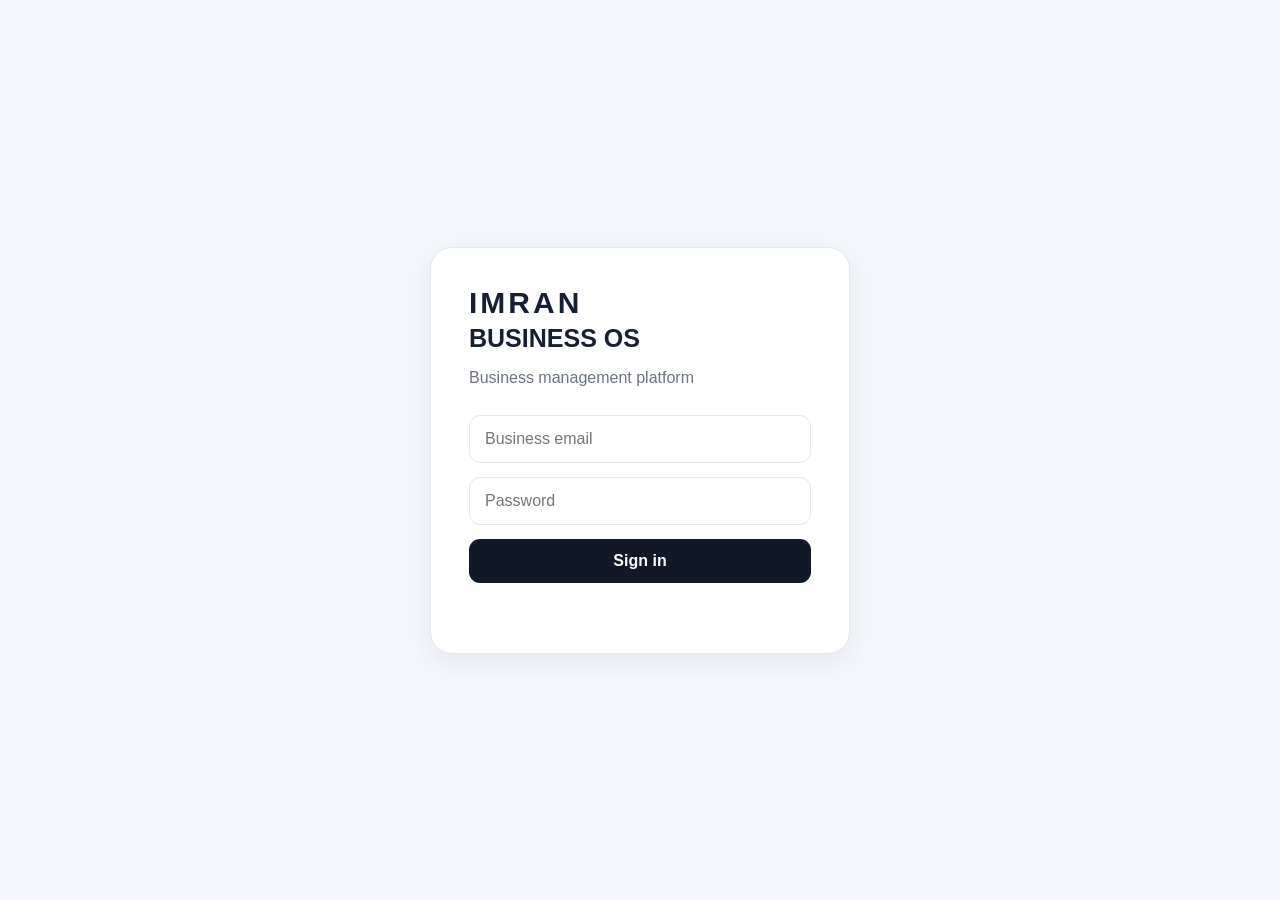
<file: web/index.html>
<!DOCTYPE html>
<html lang="en">
<head>
    <meta charset="UTF-8">
    <meta name="viewport" content="width=device-width, initial-scale=1.0">
    <title>IMRAN BUSINESS OS</title>
    <link rel="stylesheet" href="style.css">
</head>
<body>
    <div id="loginScreen" class="screen">
        <div class="login-card">
            <div class="brand">IMRAN</div>
            <h1>BUSINESS OS</h1>
            <p class="muted">Business management platform</p>

            <form id="loginForm">
                <input id="email" type="email" placeholder="Business email" required>
                <input id="password" type="password" placeholder="Password" required>
                <button type="submit">Sign in</button>
            </form>

            <div id="loginError" class="error"></div>
        </div>
    </div>

    <div id="appScreen" class="app hidden">
        <aside class="sidebar">
            <div class="sidebar-brand">
                <div class="brand">IMRAN</div>
                <span>BUSINESS OS</span>
            </div>

            <nav>
                <button class="nav-item active" data-section="dashboard">Dashboard</button>
                <button class="nav-item" data-section="sales">Sales</button>
                <button class="nav-item" data-section="purchases">Purchases</button>
                <button class="nav-item" data-section="inventory">Inventory</button>
                <button class="nav-item" data-section="customers">Customers</button>
                <button class="nav-item" data-section="suppliers">Suppliers</button>
                <button class="nav-item" data-section="employees">Employees</button>
                <button class="nav-item" data-section="services">Services</button>
                <button class="nav-item" data-section="appointments">Appointments</button>
                <button class="nav-item" data-section="invoices">Invoices</button>
                <button class="nav-item" data-section="notifications">Notifications</button>
            </nav>

            <button id="logoutButton" class="logout">Sign out</button>
        </aside>

        <main class="main">
            <header class="topbar">
                <div>
                    <h2 id="pageTitle">Dashboard</h2>
                    <p id="connectionStatus" class="muted">Connecting...</p>
                </div>
                <button id="refreshButton" class="refresh">Refresh</button>
            </header>

            <section id="dashboard" class="section">
                <div class="welcome">
                    <div>
                        <span class="eyebrow">BUSINESS COMMAND CENTER</span>
                        <h1 id="businessName">Your Business</h1>
                        <p id="businessInfo" class="muted">Business management platform</p>
                        <p id="userInfo" class="muted"></p>
                    </div>
                </div>

                <div class="stats">
                    <div class="stat-card">
                        <span>Customers</span>
                        <strong id="customersCount">—</strong>
                    </div>

                    <div class="stat-card">
                        <span>Products</span>
                        <strong id="productsCount">—</strong>
                    </div>

                    <div class="stat-card">
                        <span>Employees</span>
                        <strong id="employeesCount">—</strong>
                    </div>

                    <div class="stat-card">
                        <span>Services</span>
                        <strong id="servicesCount">—</strong>
                    </div>

                    <div class="stat-card">
                        <span>Invoices</span>
                        <strong id="invoicesCount">—</strong>
                    </div>

                    <div class="stat-card">
                        <span>Notifications</span>
                        <strong id="notificationsCount">—</strong>
                    </div>
                </div>

                <div class="grid-two">
                    <div class="panel">
                        <div class="panel-header">
                            <h3>Business activity</h3>
                        </div>
                        <div id="activityList" class="activity-list">
                            Loading...
                        </div>
                    </div>

                    <div class="panel">
                        <div class="panel-header">
                            <h3>Stock attention</h3>
                        </div>
                        <div id="stockList" class="activity-list">
                            Loading...
                        </div>
                    </div>
                </div>
            </section>

            <section id="genericSection" class="section hidden">
                <div class="panel">
                    <div class="panel-header">
                        <h3 id="sectionHeading">Records</h3>
                        <span id="recordCount" class="muted"></span>
                    </div>

                    <div id="records" class="records">
                        Loading...
                    </div>
                </div>
            </section>

            <div id="globalError" class="error"></div>
        </main>
    </div>

    <script src="app.js"></script>
</body>
</html>
</file>
<file: web/style.css>
* {
    box-sizing: border-box;
}

:root {
    --bg: #f4f7fb;
    --panel: #ffffff;
    --text: #172033;
    --muted: #6b7280;
    --border: #e5e7eb;
    --primary: #111827;
    --primary-soft: #eef2ff;
    --danger: #b91c1c;
    --success: #047857;
    --shadow: 0 8px 30px rgba(15, 23, 42, 0.07);
}

body {
    margin: 0;
    font-family: Inter, Arial, sans-serif;
    background: var(--bg);
    color: var(--text);
}

button,
input {
    font: inherit;
}

button {
    cursor: pointer;
}

.hidden {
    display: none !important;
}

.screen {
    min-height: 100vh;
    display: flex;
    justify-content: center;
    align-items: center;
    padding: 20px;
}

.login-card {
    width: min(420px, 100%);
    background: var(--panel);
    border: 1px solid var(--border);
    border-radius: 22px;
    padding: 38px;
    box-shadow: var(--shadow);
}

.brand {
    font-size: 30px;
    font-weight: 900;
    letter-spacing: 3px;
}

.login-card h1 {
    margin: 4px 0 8px;
    font-size: 25px;
}

.muted {
    color: var(--muted);
}

#loginForm {
    display: grid;
    gap: 14px;
    margin-top: 28px;
}

input {
    width: 100%;
    padding: 14px 15px;
    border: 1px solid var(--border);
    border-radius: 11px;
    outline: none;
    background: #fff;
}

input:focus {
    border-color: #64748b;
}

button[type="submit"],
.refresh {
    border: 0;
    border-radius: 11px;
    padding: 13px 17px;
    background: var(--primary);
    color: white;
    font-weight: 700;
}

.error {
    color: var(--danger);
    margin-top: 12px;
    min-height: 20px;
}

.app {
    min-height: 100vh;
    display: flex;
}

.sidebar {
    width: 245px;
    background: #111827;
    color: white;
    padding: 25px 16px;
    display: flex;
    flex-direction: column;
    position: fixed;
    inset: 0 auto 0 0;
}

.sidebar-brand {
    padding: 8px 12px 25px;
}

.sidebar-brand .brand {
    font-size: 24px;
}

.sidebar-brand span {
    color: #9ca3af;
    font-size: 11px;
    letter-spacing: 2px;
}

nav {
    display: grid;
    gap: 5px;
}

.nav-item {
    text-align: left;
    border: 0;
    color: #d1d5db;
    background: transparent;
    padding: 12px 13px;
    border-radius: 9px;
}

.nav-item:hover,
.nav-item.active {
    background: #1f2937;
    color: white;
}

.logout {
    margin-top: auto;
    border: 1px solid #374151;
    background: transparent;
    color: #d1d5db;
    border-radius: 9px;
    padding: 11px;
}

.main {
    margin-left: 245px;
    width: calc(100% - 245px);
    padding: 28px;
}

.topbar {
    display: flex;
    align-items: center;
    justify-content: space-between;
    margin-bottom: 25px;
}

.topbar h2 {
    margin: 0 0 4px;
}

.welcome {
    background: var(--panel);
    border: 1px solid var(--border);
    border-radius: 18px;
    padding: 28px;
    box-shadow: var(--shadow);
    margin-bottom: 20px;
}

.welcome h1 {
    margin: 8px 0;
}

.eyebrow {
    font-size: 11px;
    font-weight: 800;
    letter-spacing: 1.5px;
    color: var(--muted);
}

.stats {
    display: grid;
    grid-template-columns: repeat(3, 1fr);
    gap: 16px;
    margin-bottom: 20px;
}

.stat-card {
    background: var(--panel);
    border: 1px solid var(--border);
    border-radius: 15px;
    padding: 21px;
    box-shadow: var(--shadow);
}

.stat-card span {
    color: var(--muted);
    font-size: 13px;
}

.stat-card strong {
    display: block;
    margin-top: 8px;
    font-size: 30px;
}

.grid-two {
    display: grid;
    grid-template-columns: 1fr 1fr;
    gap: 20px;
}

.panel {
    background: var(--panel);
    border: 1px solid var(--border);
    border-radius: 16px;
    padding: 20px;
    box-shadow: var(--shadow);
}

.panel-header {
    display: flex;
    justify-content: space-between;
    align-items: center;
    margin-bottom: 16px;
}

.panel-header h3 {
    margin: 0;
}

.activity-list {
    display: grid;
    gap: 10px;
}

.activity {
    padding: 12px;
    border: 1px solid var(--border);
    border-radius: 10px;
}

.activity strong {
    display: block;
    margin-bottom: 4px;
}

.records {
    display: grid;
    gap: 10px;
}

.record {
    border: 1px solid var(--border);
    border-radius: 11px;
    padding: 14px;
}

.record-title {
    font-weight: 800;
}

.record-meta {
    color: var(--muted);
    font-size: 13px;
    margin-top: 5px;
}

@media (max-width: 900px) {
    .sidebar {
        width: 190px;
    }

    .main {
        margin-left: 190px;
        width: calc(100% - 190px);
    }

    .stats {
        grid-template-columns: repeat(2, 1fr);
    }

    .grid-two {
        grid-template-columns: 1fr;
    }
}

@media (max-width: 650px) {
    .sidebar {
        position: static;
        width: 100%;
        min-height: auto;
    }

    .app {
        display: block;
    }

    nav {
        grid-template-columns: 1fr 1fr;
    }

    .logout {
        margin-top: 15px;
    }

    .main {
        margin-left: 0;
        width: 100%;
        padding: 16px;
    }

    .stats {
        grid-template-columns: 1fr 1fr;
    }
}


/* =========================================================
   IMRAN BUSINESS OS - In-App Customer CRUD
   ========================================================= */

.section-title-row {
    display: flex;
    align-items: center;
    justify-content: space-between;
    gap: 12px;
    width: 100%;
}

.small-button,
.secondary-button,
.danger-button {
    border: 0;
    border-radius: 8px;
    padding: 9px 13px;
    cursor: pointer;
    font-weight: 600;
}

.small-button {
    background: #111827;
    color: white;
}

.secondary-button {
    background: #e5e7eb;
    color: #111827;
}

.danger-button {
    background: #b91c1c;
    color: white;
}

.customer-record {
    display: flex;
    align-items: center;
    justify-content: space-between;
    gap: 16px;
}

.record-main {
    min-width: 0;
    flex: 1;
}

.record-actions {
    display: flex;
    gap: 8px;
    flex-shrink: 0;
}

.empty-state {
    display: flex;
    flex-direction: column;
    gap: 6px;
    padding: 28px;
    text-align: center;
}

.modal-backdrop {
    position: fixed;
    inset: 0;
    z-index: 9999;
    background: rgba(0, 0, 0, 0.55);
    display: flex;
    align-items: center;
    justify-content: center;
    padding: 20px;
}

.modal-card {
    width: min(560px, 100%);
    max-height: 90vh;
    overflow-y: auto;
    background: white;
    border-radius: 16px;
    padding: 24px;
    box-shadow: 0 20px 60px rgba(0, 0, 0, 0.25);
}

.modal-header {
    display: flex;
    align-items: flex-start;
    justify-content: space-between;
    gap: 20px;
    margin-bottom: 20px;
}

.modal-close {
    border: 0;
    background: transparent;
    font-size: 30px;
    cursor: pointer;
    line-height: 1;
}

.modal-card form {
    display: flex;
    flex-direction: column;
    gap: 14px;
}

.modal-card label {
    display: flex;
    flex-direction: column;
    gap: 6px;
    font-weight: 600;
}

.modal-card input,
.modal-card textarea {
    width: 100%;
    box-sizing: border-box;
    border: 1px solid #d1d5db;
    border-radius: 8px;
    padding: 11px;
    font: inherit;
}

.modal-actions {
    display: flex;
    justify-content: flex-end;
    gap: 10px;
    margin-top: 8px;
}

@media (max-width: 700px) {
    .customer-record {
        align-items: flex-start;
        flex-direction: column;
    }

    .record-actions {
        width: 100%;
    }

    .record-actions button {
        flex: 1;
    }

    .section-title-row {
        align-items: flex-start;
        flex-direction: column;
    }
}
</file>
